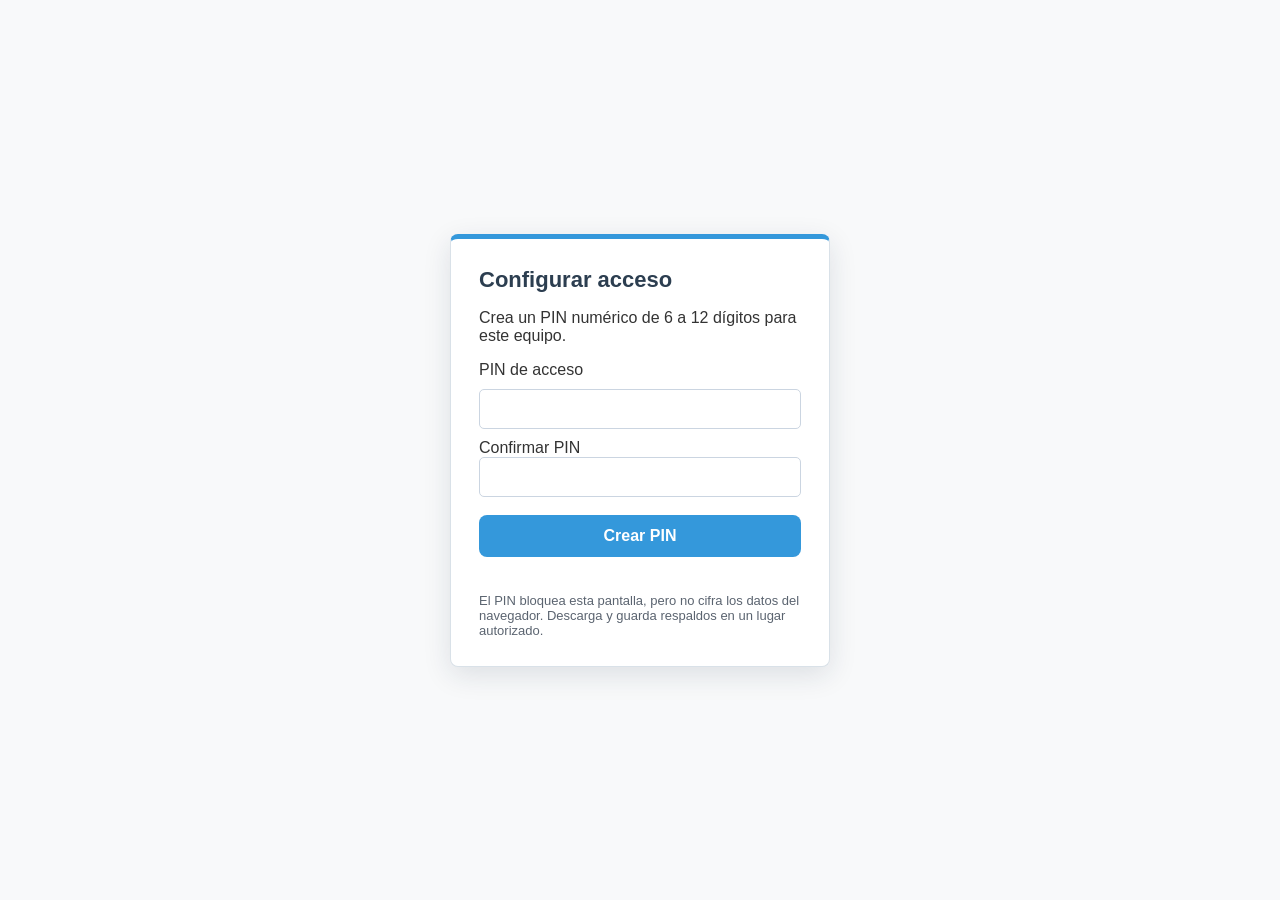
<file: index.html>
<!DOCTYPE html>
<html lang="es">
<head>
    <meta charset="UTF-8">
    <meta name="viewport" content="width=device-width, initial-scale=1.0">
    <title>Sistema de Asistencia Escolar - Institución Educativa Media Académica Sagrado Corazón De Jesús</title>
    <!-- Esto hace que el logo aparezca en la pestaña del navegador -->
    <link rel="icon" href="Escudo-Colegio.jpg" type="image/jpg">
    <!-- Vinculamos la hoja de estilos externa -->
    <link rel="stylesheet" href="style.css">
</head>
<body>

    <div id="login-screen" class="login-screen" hidden>
        <section class="login-panel">
            <h1 id="login-title">Acceso del coordinador</h1>
            <p id="login-description"></p>
            <form id="login-form" onsubmit="gestionarAcceso(event)">
                <label for="login-pin">PIN de acceso</label>
                <input id="login-pin" type="password" inputmode="numeric" autocomplete="current-password" minlength="6" maxlength="12" pattern="[0-9]{6,12}" required>
                <div id="confirm-pin-group" hidden>
                    <label for="confirmar-pin">Confirmar PIN</label>
                    <input id="confirmar-pin" type="password" inputmode="numeric" autocomplete="new-password" minlength="6" maxlength="12" pattern="[0-9]{6,12}">
                </div>
                <button id="login-submit" class="btn-guardar" type="submit">Ingresar</button>
                <p id="login-error" class="login-error" role="alert"></p>
            </form>
            <button id="forgot-pin-button" class="login-link" type="button" onclick="mostrarRecuperacionPIN()">¿Olvidaste tu PIN?</button>
            <form id="recovery-form" onsubmit="restablecerPINOlvidado(event)" hidden>
                <p id="recovery-question-prompt"></p>
                <label for="recovery-answer-input">Respuesta secreta</label>
                <input id="recovery-answer-input" type="password" autocomplete="off" required>
                <label for="new-recovery-pin">PIN nuevo</label>
                <input id="new-recovery-pin" type="password" inputmode="numeric" autocomplete="new-password" minlength="6" maxlength="12" pattern="[0-9]{6,12}" required>
                <label for="confirm-recovery-pin">Confirmar PIN nuevo</label>
                <input id="confirm-recovery-pin" type="password" inputmode="numeric" autocomplete="new-password" minlength="6" maxlength="12" pattern="[0-9]{6,12}" required>
                <button class="btn-guardar" type="submit">Restablecer PIN</button>
                <button class="btn-secundario" type="button" onclick="volverAIngreso()">Volver al acceso</button>
                <p id="recovery-error" class="login-error" role="alert"></p>
            </form>
            <p class="login-notice">El PIN bloquea esta pantalla, pero no cifra los datos del navegador. Descarga y guarda respaldos en un lugar autorizado.</p>
        </section>
    </div>

    <div id="recovery-setup-screen" class="login-screen" hidden>
        <section class="login-panel">
            <h1>Configura la recuperación del PIN</h1>
            <p>Escribe una pregunta personal y una respuesta larga que puedas recordar y que otras personas no puedan adivinar.</p>
            <form id="recovery-setup-form" onsubmit="guardarPreguntaRecuperacion(event)">
                <label for="recovery-question-input">Pregunta personal</label>
                <input id="recovery-question-input" type="text" maxlength="140" autocomplete="off" required>
                <label for="recovery-answer-setup">Respuesta secreta (mínimo 8 caracteres)</label>
                <input id="recovery-answer-setup" type="password" minlength="8" autocomplete="new-password" required>
                <label for="recovery-answer-confirm">Confirmar respuesta</label>
                <input id="recovery-answer-confirm" type="password" minlength="8" autocomplete="new-password" required>
                <button type="submit" class="btn-guardar">Guardar recuperación</button>
                <button type="button" class="btn-secundario" onclick="cancelarConfiguracionRecuperacion()">Cancelar</button>
            </form>
            <p id="recovery-setup-error" class="login-error" role="alert"></p>
        </section>
    </div>

    <div id="app-content" class="container" style="text-align: center;" hidden>
        <!-- Logo de la Institución -->
        <img src="Escudo-Colegio.jpg" alt="Logo Institucional" style="max-width: 120px; height: auto; margin-bottom: 15px;">

        <h1>Sistema de Asistencia Escolar - Institución Educativa Media Académica Sagrado Corazón De Jesús </h1>
        <div class="session-actions">
            <button type="button" class="btn-secundario" onclick="iniciarCambioRecuperacion()">Cambiar pregunta de recuperación</button>
            <button type="button" class="btn-secundario" onclick="bloquearAplicacion()">Cerrar sesión</button>
        </div>
        
        <!-- Pestañas de Grados -->
        <div class="grades-nav" id="grades-nav"></div>

        <!-- 1. PANEL DE ESTADÍSTICAS GENERALES -->
        <div class="stats-container">
            <div class="stat-card">
                <span class="stat-number" id="stat-total">0</span>
                <span class="stat-label">Total Estudiantes</span>
            </div>
            <div class="stat-card success">
                <span class="stat-number" id="stat-asistieron">0</span>
                <span class="stat-label">Presentes Hoy</span>
            </div>
            <div class="stat-card danger">
                <span class="stat-number" id="stat-faltaron">0</span>
                <span class="stat-label">Ausentes Hoy</span>
            </div>
            <div class="stat-card primary">
                <span class="stat-number" id="stat-porcentaje">100%</span>
                <span class="stat-label">% Asistencia</span>
            </div>
        </div>

        <div class="panel-control">
            <div>
                <strong>Apartado:</strong> Grado <span id="grado-titulo" style="color: var(--secondary-color);">6.1</span> | 
                <!-- 4. SELECTOR DE FECHA / CALENDARIO -->
                <label for="fecha-asistencia"><strong>Fecha:</strong></label>
                <input type="date" id="fecha-asistencia" onchange="cambiarFechaManual()">
            </div>
            <div class="student-search">
                <label for="busqueda-estudiante">Buscar estudiante:</label>
                <input type="search" id="busqueda-estudiante" placeholder="Nombre o teléfono" oninput="renderizarTabla()">
            </div>
            <div class="file-upload">
                <label for="csvFile">Cargar lista CSV:</label>
                <input type="file" id="csvFile" accept=".csv" onchange="cargarArchivoCSV(event)">
                <p id="archivo-cargado" class="file-status" aria-live="polite"></p>
            </div>
        </div>

        <table>
            <thead>
                <tr>
                    <th>#</th>
                    <th>Nombre del Estudiante</th>
                    <th>Teléfono Apoderado</th>
                    <th>Total Faltas</th>
                    <th>Estado</th>
                    <th>Justificación / Nota</th>
                </tr>
            </thead>
            <tbody id="student-list">
                <!-- Se llena dinámicamente -->
            </tbody>
        </table>

        <div class="actions">
            <button class="btn-guardar" onclick="guardarAsistencia()">Guardar Registro y Generar Alertas</button>
        </div>

        <div class="backup-actions">
            <button type="button" class="btn-secundario" onclick="configurarRespaldoExcel()">Elegir o autorizar Excel automático</button>
            <button type="button" class="btn-secundario" onclick="descargarRespaldo()">Descargar respaldo JSON</button>
            <label class="btn-secundario" for="archivo-respaldo">Restaurar respaldo</label>
            <input id="archivo-respaldo" type="file" accept="application/json,.json,.xlsx" onchange="restaurarRespaldo(event)" hidden>
            <span id="estado-respaldo-excel" role="status">Excel automático: sin configurar.</span>
            <span>El archivo Excel no está cifrado. Guárdalo en una ubicación autorizada.</span>
        </div>

        <!-- Panel de Historial de Faltas -->
        <div class="history-section">
            <h3>Historial de Inasistencias (Grado <span id="grado-historial-label">6.1</span>)</h3>
            <div id="historial-container">
                <p style="color: #666; font-style: italic;">No hay registros de inasistencia guardados aún para este grado.</p>
            </div>
        </div>

        <!-- Panel de WhatsApp -->
        <div id="whatsapp-panel" class="whatsapp-section">
            <div style="display: flex; justify-content: space-between; align-items: center; flex-wrap: wrap;">
                <h3>Reportes de Inasistencia - Grado <span id="grado-actual-label">6.1</span></h3>
                <!-- 3. ENVÍO RÁPIDO DE WHATSAPP -->
                <button class="btn-whatsapp-masivo" onclick="enviarReporteMasivoWhatsApp()">⚡ Abrir Todos los Mensajes</button>
            </div>
            <p>Se han detectado los siguientes estudiantes ausentes. Haz clic para enviar el reporte por WhatsApp:</p>
            <ul id="lista-ausentes"></ul>
        </div>
    </div>

    <script src="xlsx.full.min.js"></script>
    <script src="script.js"></script>
</body>
</html>
</file>
<file: style.css>
:root {
    --primary-color: #2c3e50;
    --secondary-color: #3498db;
    --success-color: #2ecc71;
    --danger-color: #e74c3c;
    --whatsapp-color: #25d366;
    --light-bg: #f8f9fa;
}

body {
    font-family: 'Segoe UI', Tahoma, Geneva, Verdana, sans-serif;
    background-color: var(--light-bg);
    margin: 0;
    padding: 20px;
    color: #333;
}

[hidden] {
    display: none !important;
}

.login-screen {
    min-height: calc(100vh - 40px);
    display: grid;
    place-items: center;
}

.login-panel {
    width: min(100%, 380px);
    box-sizing: border-box;
    padding: 28px;
    background: #fff;
    border: 1px solid #d9e1e8;
    border-top: 5px solid var(--secondary-color);
    border-radius: 8px;
    box-shadow: 0 8px 28px rgba(25, 45, 65, 0.12);
}

.login-panel h1 {
    margin: 0 0 12px;
    color: var(--primary-color);
    font-size: 22px;
}

.login-panel form {
    display: grid;
    gap: 10px;
    text-align: left;
}

.login-panel input {
    width: 100%;
    box-sizing: border-box;
    padding: 10px 12px;
    border: 1px solid #cbd5e1;
    border-radius: 5px;
    font: inherit;
}

.login-panel .btn-guardar {
    width: 100%;
    margin-top: 8px;
}

.login-notice, .login-error {
    font-size: 13px;
}

.login-notice {
    margin-bottom: 0;
    color: #5b6470;
}

.login-error {
    min-height: 1em;
    margin: 0;
    color: var(--danger-color);
}

.login-link {
    margin-top: 14px;
    padding: 0;
    border: 0;
    background: transparent;
    color: #176b9c;
    text-decoration: underline;
    cursor: pointer;
    font: inherit;
    font-size: 13px;
}

#recovery-form[hidden] {
    display: none;
}

#recovery-setup-screen .login-panel {
    display: grid;
    gap: 10px;
}

#recovery-setup-form {
    display: grid;
    gap: 10px;
    text-align: left;
}

#recovery-setup-form input {
    width: 100%;
    box-sizing: border-box;
    padding: 10px 12px;
    border: 1px solid #cbd5e1;
    border-radius: 5px;
    font: inherit;
}

#recovery-question-prompt {
    font-weight: 600;
}

.container {
    max-width: 1050px;
    margin: 0 auto;
    background: white;
    padding: 30px;
    border-radius: 12px;
    box-shadow: 0 4px 15px rgba(0,0,0,0.1);
}

.header-app {
    display: flex;
    align-items: center;
    justify-content: center;
    gap: 15px;
    margin-bottom: 20px;
    flex-wrap: wrap;
}

.logo-colegio {
    width: 65px;
    height: 65px;
    object-fit: contain;
}

.header-app h1 {
    margin: 0;
    color: var(--primary-color);
    font-size: 26px;
}

/* Tarjetas de Estadísticas */
.stats-container {
    display: grid;
    grid-template-columns: repeat(auto-fit, minmax(180px, 1fr));
    gap: 15px;
    margin-bottom: 20px;
}

.stat-card {
    background: #f1f5f9;
    padding: 15px;
    border-radius: 8px;
    text-align: center;
    border-bottom: 4px solid var(--secondary-color);
}

.stat-card.success { border-bottom-color: var(--success-color); }
.stat-card.danger { border-bottom-color: var(--danger-color); }
.stat-card.primary { border-bottom-color: var(--primary-color); }

.stat-number {
    display: block;
    font-size: 24px;
    font-weight: bold;
    color: var(--primary-color);
}

.stat-label {
    font-size: 13px;
    color: #666;
}

.grades-nav {
    display: flex;
    flex-wrap: wrap;
    gap: 8px;
    justify-content: center;
    margin-bottom: 20px;
    background: #eef2f7;
    padding: 12px;
    border-radius: 8px;
}

.tab-grado {
    background-color: #ffffff;
    border: 1px solid #cbd5e1;
    padding: 8px 14px;
    border-radius: 6px;
    cursor: pointer;
    font-weight: bold;
    color: var(--primary-color);
    transition: all 0.2s;
}

.tab-grado:hover { background-color: #e2e8f0; }
.tab-grado.active {
    background-color: var(--secondary-color);
    color: white;
    border-color: var(--secondary-color);
}

.panel-control {
    display: flex;
    justify-content: space-between;
    align-items: center;
    margin-bottom: 20px;
    background: #f1f5f9;
    padding: 15px 20px;
    border-radius: 8px;
    flex-wrap: wrap;
    gap: 15px;
}

input[type="date"] {
    padding: 6px 10px;
    border-radius: 6px;
    border: 1px solid #cbd5e1;
    font-family: inherit;
}

.student-search {
    display: flex;
    flex-direction: column;
    gap: 6px;
    font-size: 13px;
}

input[type="search"] {
    width: 220px;
    max-width: 100%;
    padding: 7px 10px;
    border: 1px solid #cbd5e1;
    border-radius: 6px;
    font: inherit;
}

.file-upload {
    display: flex;
    flex-direction: column;
    align-items: center;
    gap: 6px;
    font-size: 13px;
}

.file-status {
    margin: 0;
    color: #555;
}

table {
    width: 100%;
    border-collapse: collapse;
    margin-bottom: 25px;
}

th, td {
    padding: 10px 12px;
    text-align: left;
    border-bottom: 1px solid #ddd;
    font-size: 14px;
}

th {
    background-color: var(--primary-color);
    color: white;
}

tr:hover { background-color: #f8fafc; }

.input-justificacion {
    width: 90%;
    padding: 6px 8px;
    border: 1px solid #cbd5e1;
    border-radius: 4px;
    font-size: 13px;
}

.attendance-btns {
    display: flex;
    gap: 8px;
}

.btn-asistio, .btn-falto {
    padding: 6px 12px;
    border: none;
    border-radius: 6px;
    cursor: pointer;
    font-weight: bold;
    color: white;
    background-color: #cbd5e1;
    transition: opacity 0.2s;
}

.btn-asistio.active { background-color: var(--success-color); }
.btn-falto.active { background-color: var(--danger-color); }

.actions {
    text-align: right;
    margin-bottom: 25px;
}

.session-actions {
    display: flex;
    justify-content: flex-end;
    flex-wrap: wrap;
    gap: 8px;
    margin: 0 0 12px;
}

.backup-actions {
    display: flex;
    align-items: center;
    justify-content: flex-end;
    gap: 10px;
    flex-wrap: wrap;
    margin: 0 0 25px;
}

.backup-actions span {
    width: 100%;
    color: #5b6470;
    font-size: 12px;
    text-align: right;
}

.btn-secundario {
    display: inline-flex;
    align-items: center;
    justify-content: center;
    padding: 8px 12px;
    border: 1px solid #bac7d3;
    border-radius: 5px;
    background: #fff;
    color: var(--primary-color);
    font: inherit;
    font-size: 13px;
    cursor: pointer;
}

.btn-secundario:hover {
    background: #eef2f7;
}

.btn-guardar {
    background-color: var(--secondary-color);
    color: white;
    border: none;
    padding: 12px 25px;
    font-size: 16px;
    border-radius: 8px;
    cursor: pointer;
    font-weight: bold;
    transition: background 0.2s;
}

.btn-guardar:hover { background-color: #2980b9; }

.history-section {
    background: #f8fafc;
    border: 1px solid #e2e8f0;
    padding: 20px;
    border-radius: 8px;
    margin-top: 25px;
}

.history-section h3 {
    margin-top: 0;
    color: var(--primary-color);
}

.history-item {
    background: white;
    padding: 10px 15px;
    border-radius: 6px;
    margin-bottom: 8px;
    border-left: 4px solid var(--danger-color);
    font-size: 14px;
}

.whatsapp-section {
    margin-top: 25px;
    padding: 20px;
    background: #e1fad9;
    border-radius: 8px;
    border-left: 5px solid var(--whatsapp-color);
    display: none;
}

.whatsapp-section h3 {
    margin-top: 0;
    color: #128c7e;
}

.btn-whatsapp {
    display: inline-block;
    background-color: var(--whatsapp-color);
    color: white;
    padding: 8px 14px;
    border-radius: 6px;
    text-decoration: none;
    font-weight: bold;
    margin-top: 5px;
    font-size: 14px;
}

.btn-whatsapp-masivo {
    background-color: #128c7e;
    color: white;
    border: none;
    padding: 8px 14px;
    border-radius: 6px;
    font-weight: bold;
    cursor: pointer;
}

.btn-whatsapp-masivo:hover { background-color: #0e6c61; }

ul#lista-ausentes {
    padding-left: 20px;
    margin-bottom: 0;
}

ul#lista-ausentes li { margin-bottom: 10px; }
</file>
